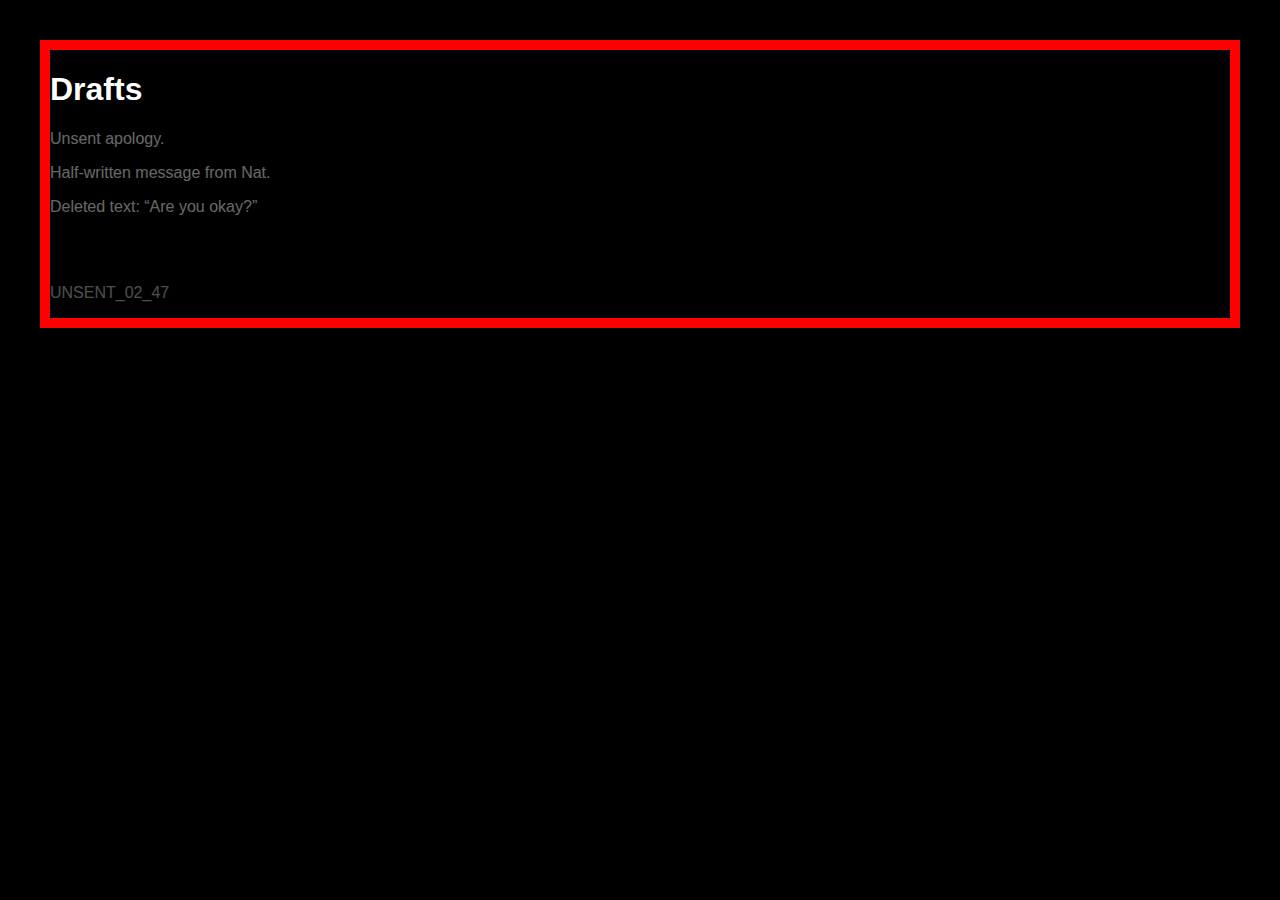
<file: drafts.html>
<!DOCTYPE html>
<html>
<head>
  <title>Drafts</title>
  <link rel="stylesheet" href="style.css">
</head>

<body class="dark">

<h1>Drafts</h1>

<p style="opacity:0.4;">Unsent apology.</p>
<p style="opacity:0.4;">Half-written message from Nat.</p>
<p style="opacity:0.4;">Deleted text: “Are you okay?”</p>

<br><br>

<p id="unsentLink" style="opacity: 0.3; pointer-events: none;">
  UNSENT_02_47
</p>

<script>
if (localStorage.getItem("visitedSpiral") === "true") {
  let link = document.getElementById("unsentLink");
  link.style.opacity = "1";
  link.style.pointerEvents = "auto";
  link.innerHTML = '<a href="unsent_0247.html" style="color:white;">UNSENT_02_47</a>';
}
</script>

</body>
</html>
</file>
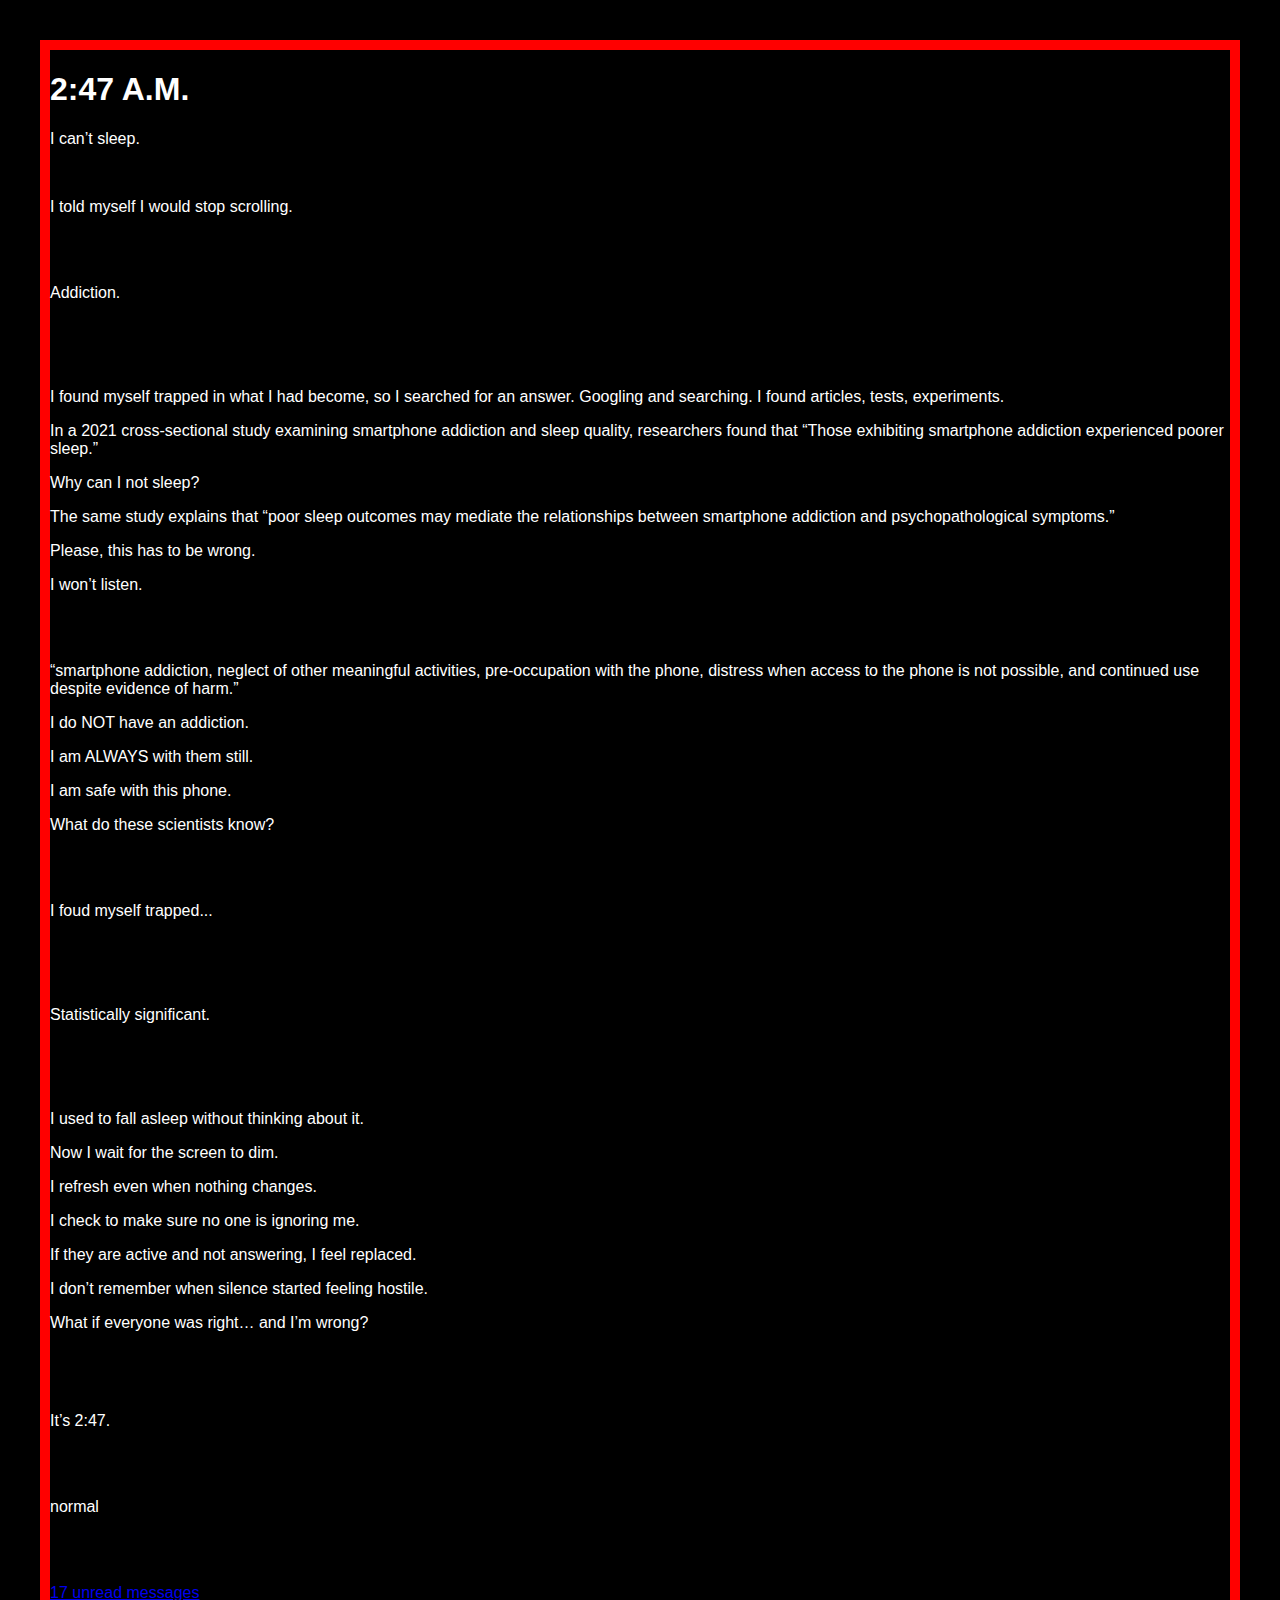
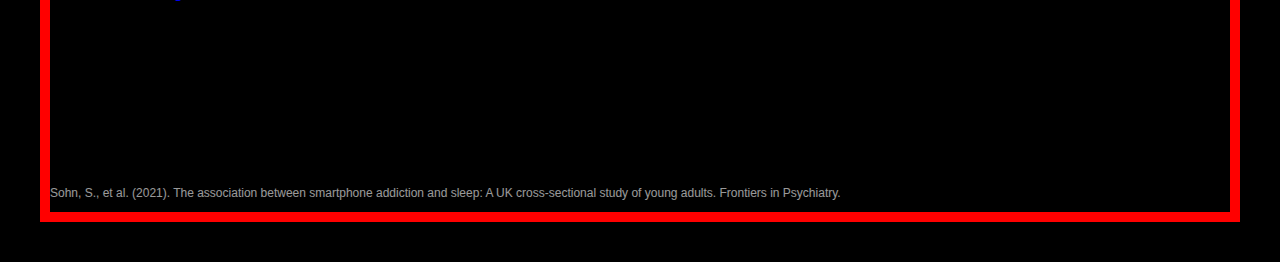
<file: log_247.html>
<!DOCTYPE html>
<html>
<head>
  <title>Log 2:47</title>
  <link rel="stylesheet" href="style.css">
  <script src="script.js" defer></script>
</head>

<body class="dark">

<h1>2:47 A.M.</h1>
<p>I can’t sleep.</p>
<br>
<p>I told myself I would stop scrolling.</p>
<br><br>
<p class="drift">Addiction.</p>
<br><br><br>
<p>
I found myself trapped in what I had become, so I searched for an answer.
Googling and searching. I found articles, tests, experiments.
</p>

<p>
In a 2021 cross-sectional study examining smartphone addiction and sleep quality,
researchers found that 
<span class="flicker distort">
“Those exhibiting smartphone addiction experienced poorer sleep.”
</span>
</p>

<p>Why can I not sleep?</p>

<p class="fade">
The same study explains that 
“poor sleep outcomes may mediate the relationships between smartphone addiction and psychopathological symptoms.”
</p>

<p>Please, this has to be wrong.</p>
<p>I won’t listen.</p>

<br><br>

<p class="drift flicker">
“smartphone addiction, neglect of other meaningful activities, pre-occupation with the phone, distress when access to the phone is not possible, and continued use despite evidence of harm.”
</p>

<p>I do NOT have an addiction.</p>
<p>I am ALWAYS with them still.</p>
<p>I am safe with this phone.</p>
<p>What do these scientists know?</p>

<br><br>
<p>I foud myself trapped...</p>
<br><br><br>
<p>Statistically significant.</p>
<br><br><br>

<p>I used to fall asleep without thinking about it.</p>
<p>Now I wait for the screen to dim.</p>
<p>I refresh even when nothing changes.</p>
<p>I check to make sure no one is ignoring me.</p>
<p>If they are active and not answering, I feel replaced.</p>
<p>I don’t remember when silence started feeling hostile.</p>
<p>What if everyone was right… and I’m wrong?</p>
  
<p style="margin-top:80px;">It’s 2:47.</p>
<br><br>
<p id="shiftWord">normal</p>

<br><br>
<p><a href="drafts.html">17 unread messages</a></p>
<br><br><br><br><br><br>

<p style="font-size:12px; opacity:0.6; margin-top:60px;">
Sohn, S., et al. (2021). The association between smartphone addiction and sleep: A UK cross-sectional study of young adults. Frontiers in Psychiatry.
</p>

<audio id="staticSound" loop>
  <source src="yourugor-tv-static-noise-291374.mp3" type="audio/mpeg">
</audio>

</body>
</html>
</file>
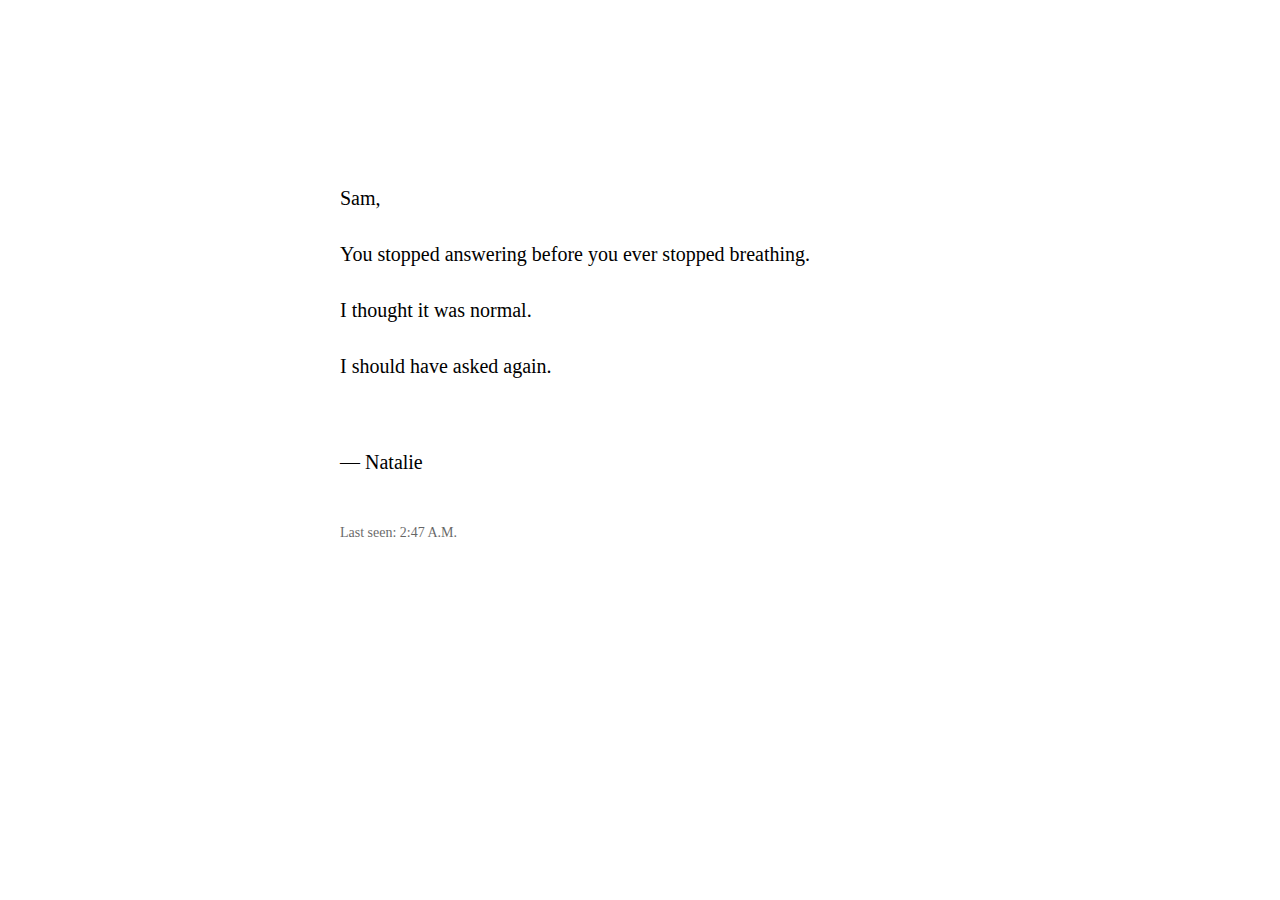
<file: unsent_0247.html>
<body class="dark">

<div style="max-width:600px; margin:auto; margin-top:20vh; font-size:20px; line-height:1.8;">

<p>Sam,</p>

<p>You stopped answering before you ever stopped breathing.</p>

<p>I thought it was normal.</p>

<p>I should have asked again.</p>

<p style="margin-top:60px;">— Natalie</p>

<p style="margin-top:40px; font-size:14px; opacity:0.6;">
Last seen: 2:47 A.M.
</p>

</div>

</body>
</file>
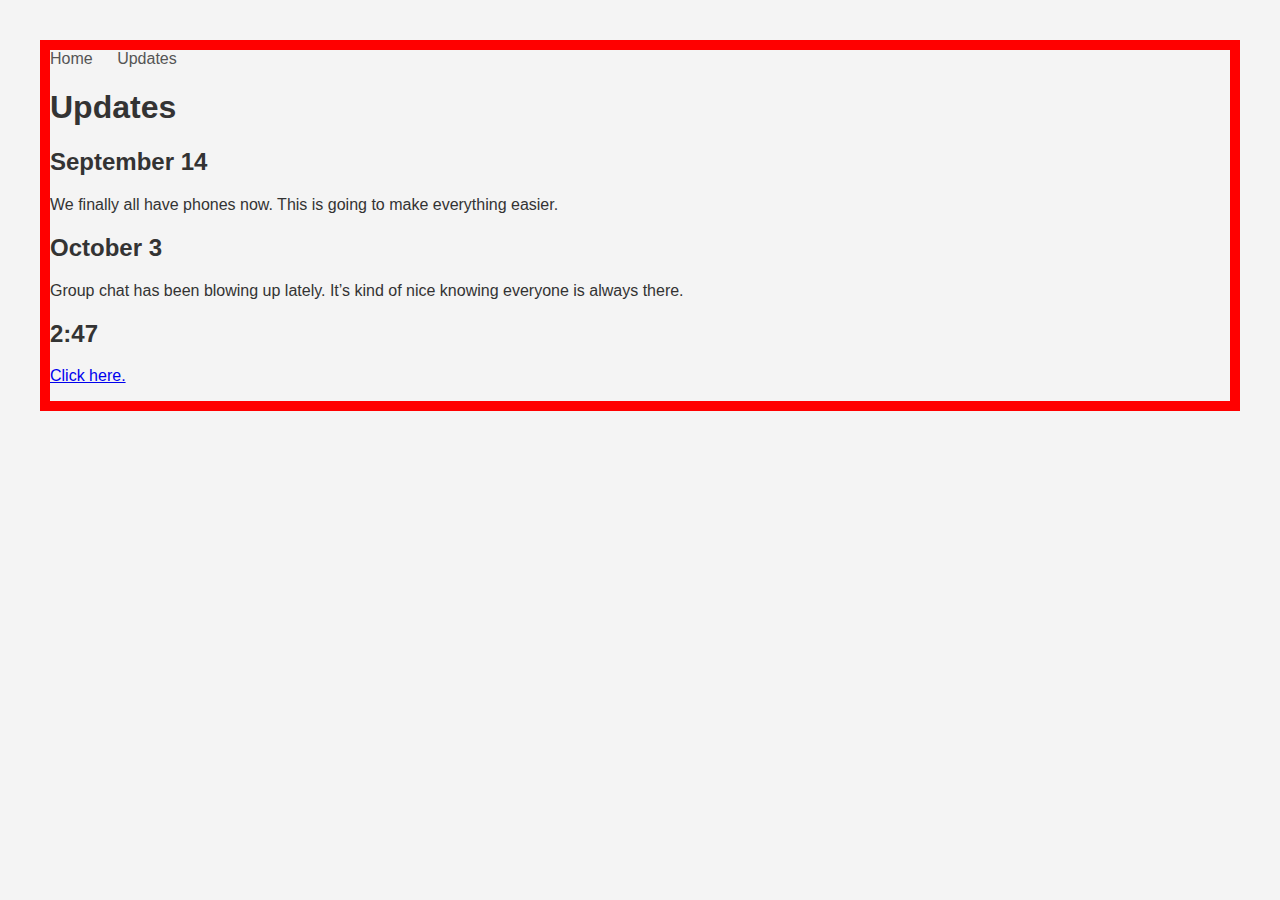
<file: updates.html>
<!DOCTYPE html>
<html>
<head>
  <title>Updates</title>
  <link rel="stylesheet" href="style.css">
</head>
<body>

  <nav>
    <a href="index.html">Home</a>
    <a href="updates.html">Updates</a>
  </nav>

  <h1>Updates</h1>

  <h2>September 14</h2>
  <p>We finally all have phones now. This is going to make everything easier.</p>

  <h2>October 3</h2>
  <p>Group chat has been blowing up lately. It’s kind of nice knowing everyone is always there.</p>

  <h2>2:47</h2>
  <p><a href="log_247.html">Click here.</a></p>

</body>
</html>
</file>
<file: style.css>
body {
  font-family: Arial, sans-serif;
  margin: 40px;
  background-color: #f4f4f4;
  color: #333;
  border: 10px solid red !important;
}

nav a {
  margin-right: 20px;
  text-decoration: none;
  color: #555;
}

.dark {
  background-color: #000;
  color: #fff;
  position: relative;
  overflow-x: hidden;
}

.dark::before {
  content: "";
  position: fixed;
  inset: 0;
  pointer-events: none;
  background-image:
    radial-gradient(rgba(255,255,255,0.04) 1px, transparent 1px),
    radial-gradient(rgba(255,255,255,0.03) 1px, transparent 1px);
  background-size: 3px 3px, 4px 4px;
  mix-blend-mode: overlay;
  opacity: 0.4;
  z-index: 999;
}

@keyframes flicker {
  0% { opacity: 1; }
  48% { opacity: 1; }
  49% { opacity: 0.92; }
  50% { opacity: 1; }
  100% { opacity: 1; }
}

.flicker {
  animation: flicker 4s infinite;
}

.distort:hover {
  letter-spacing: 3px;
  transition: 0.2s ease;
}

.dark::after {
  
}
</file>
